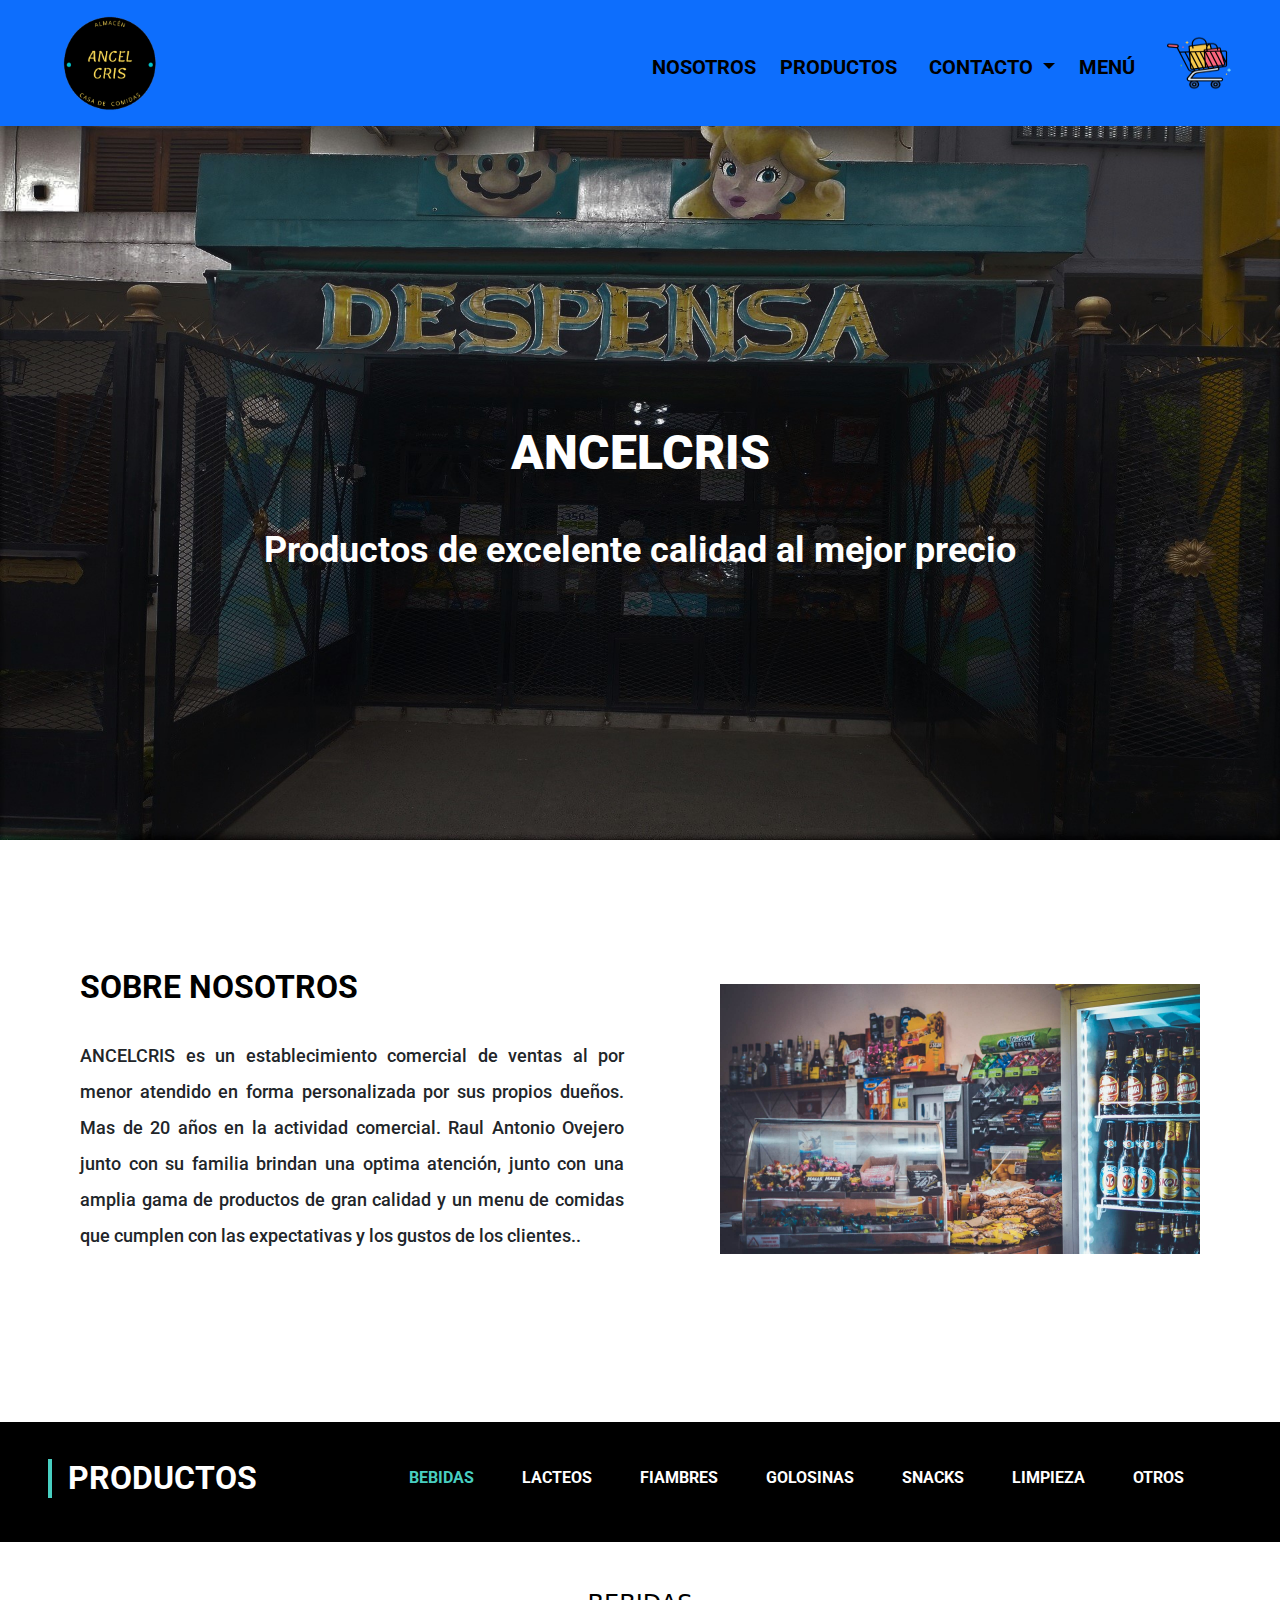
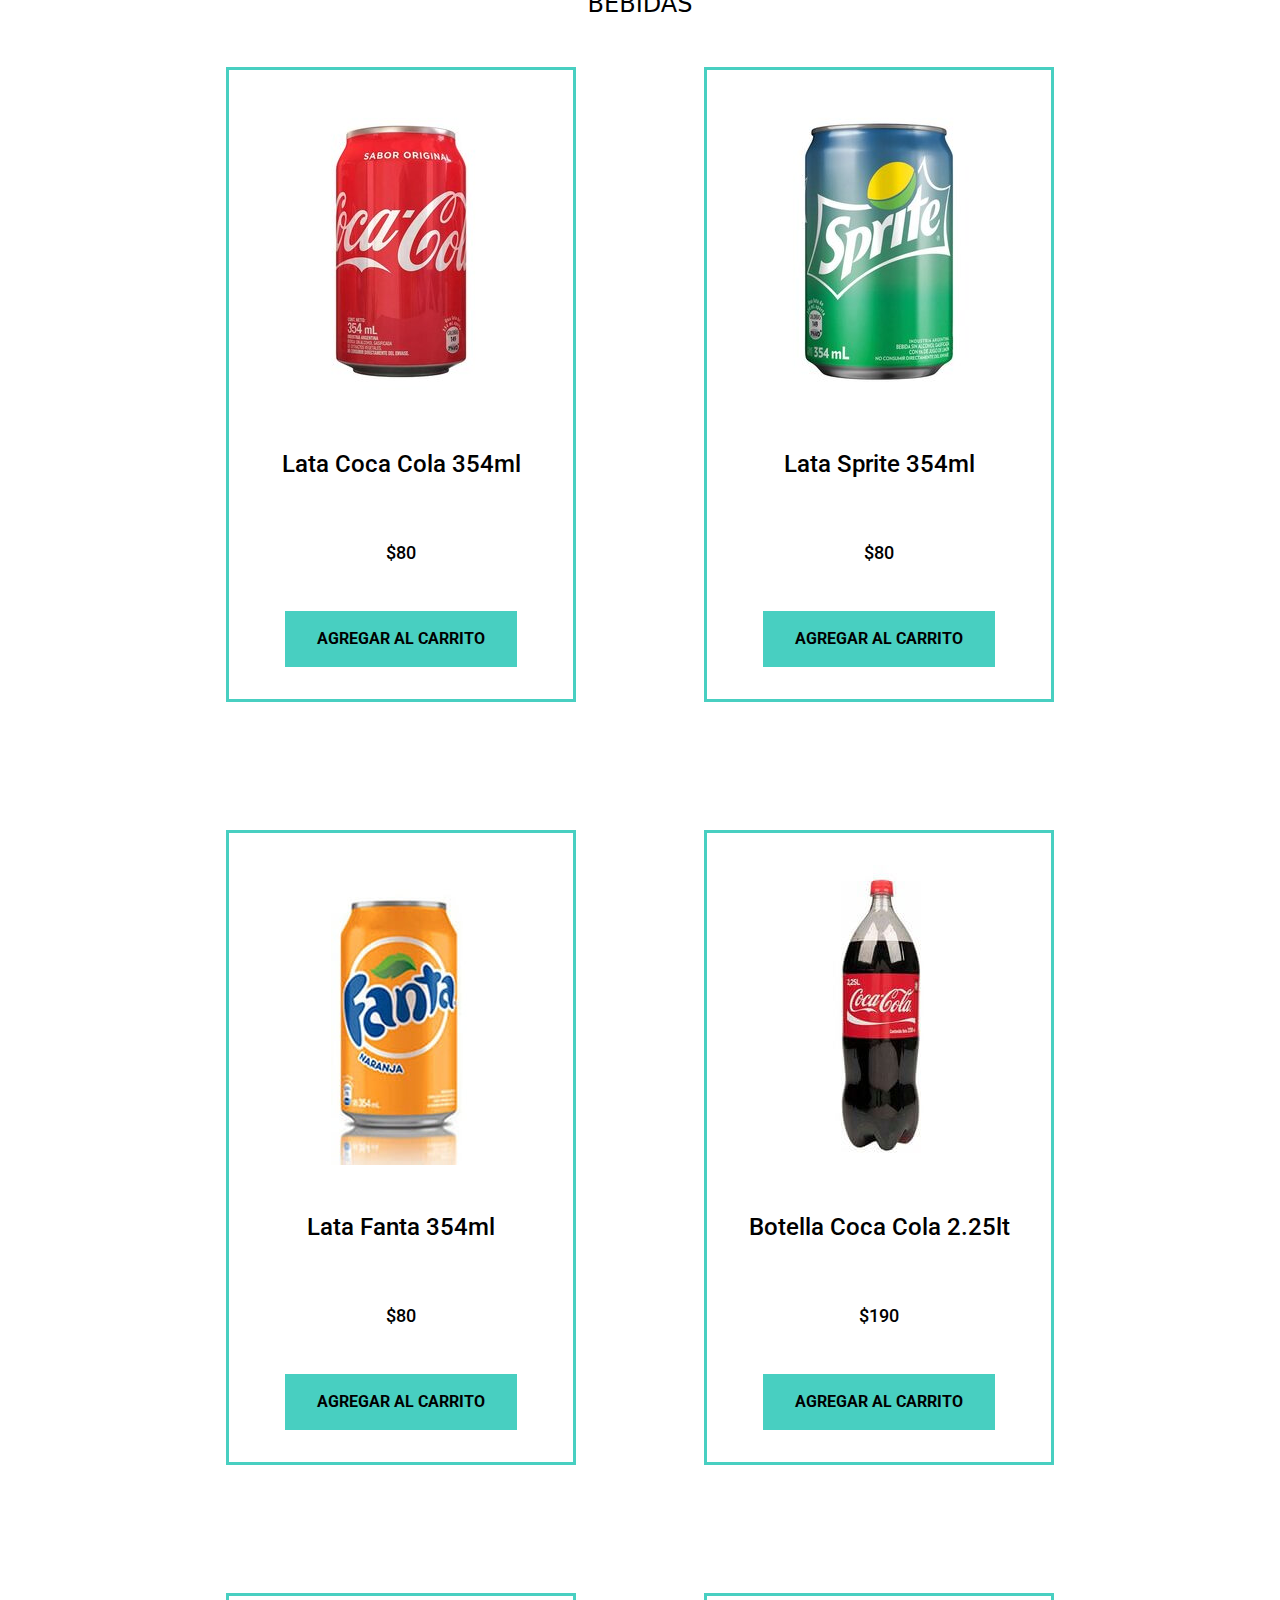
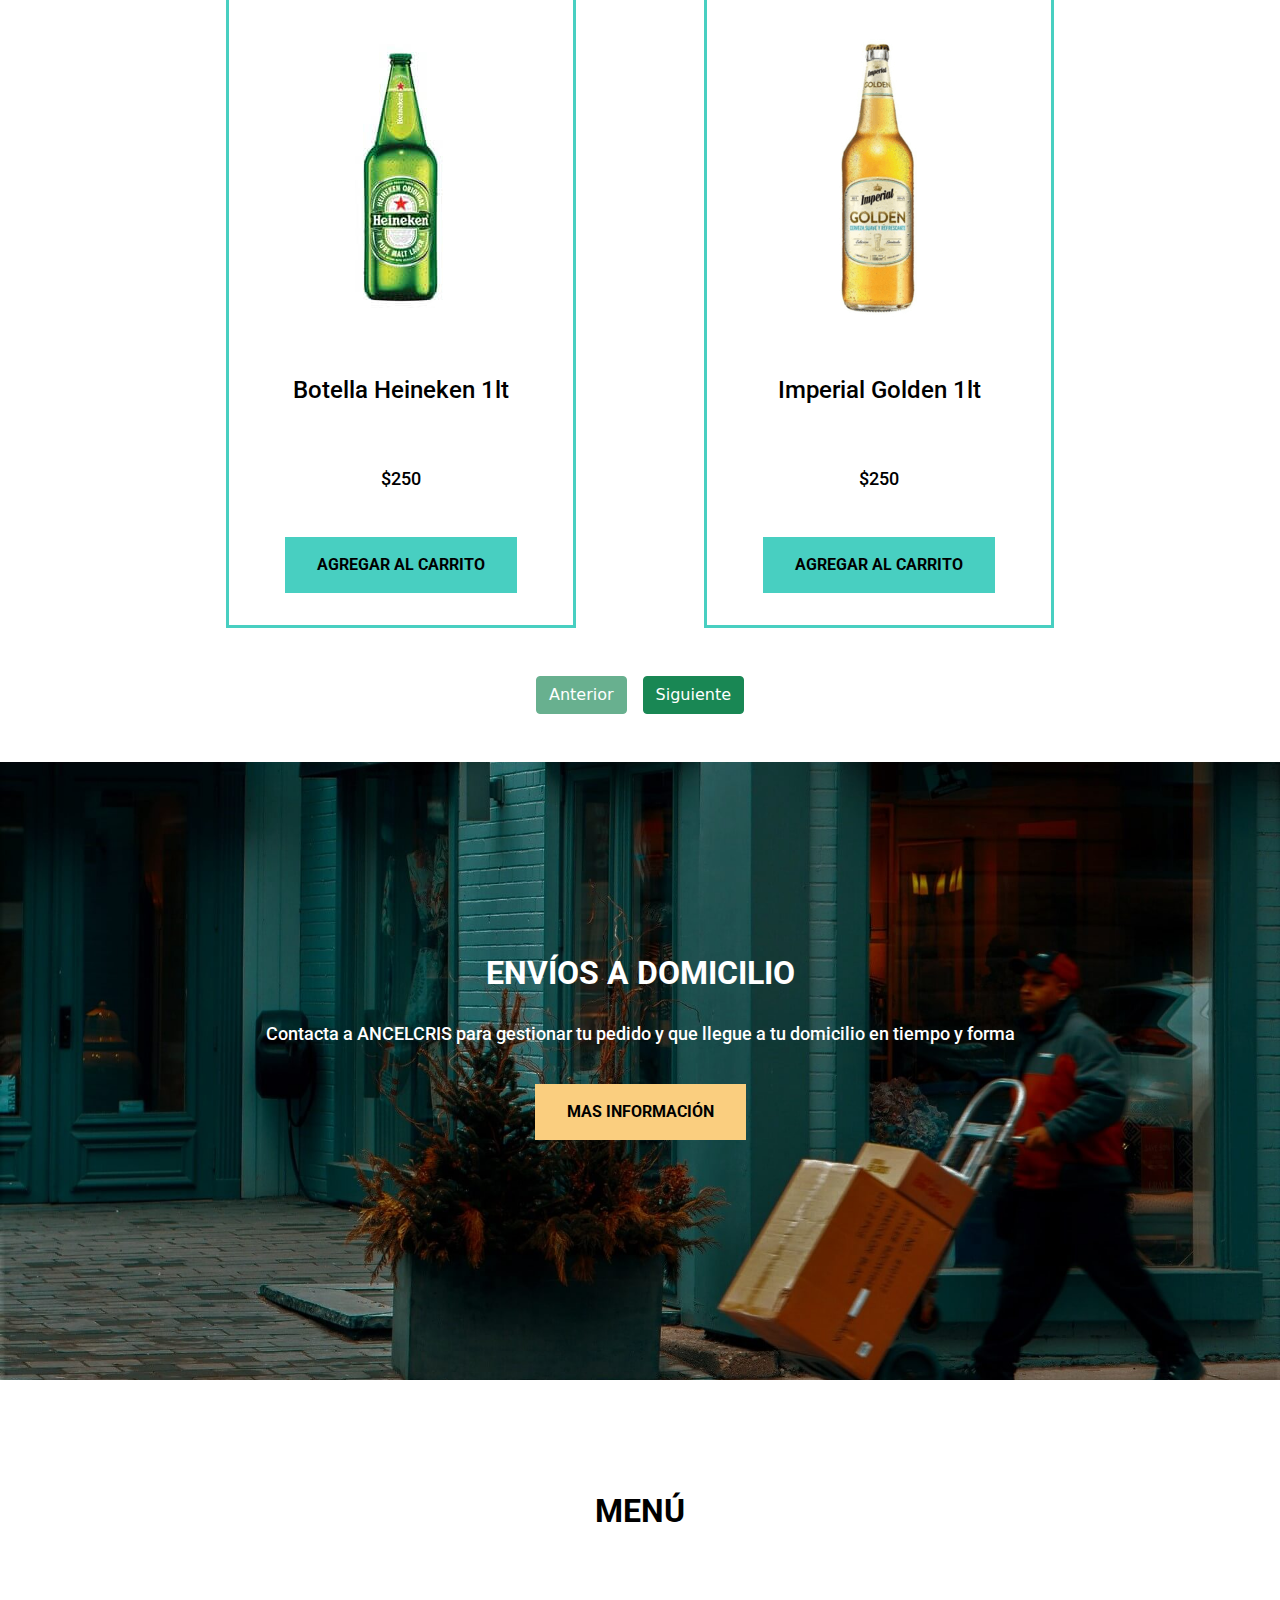
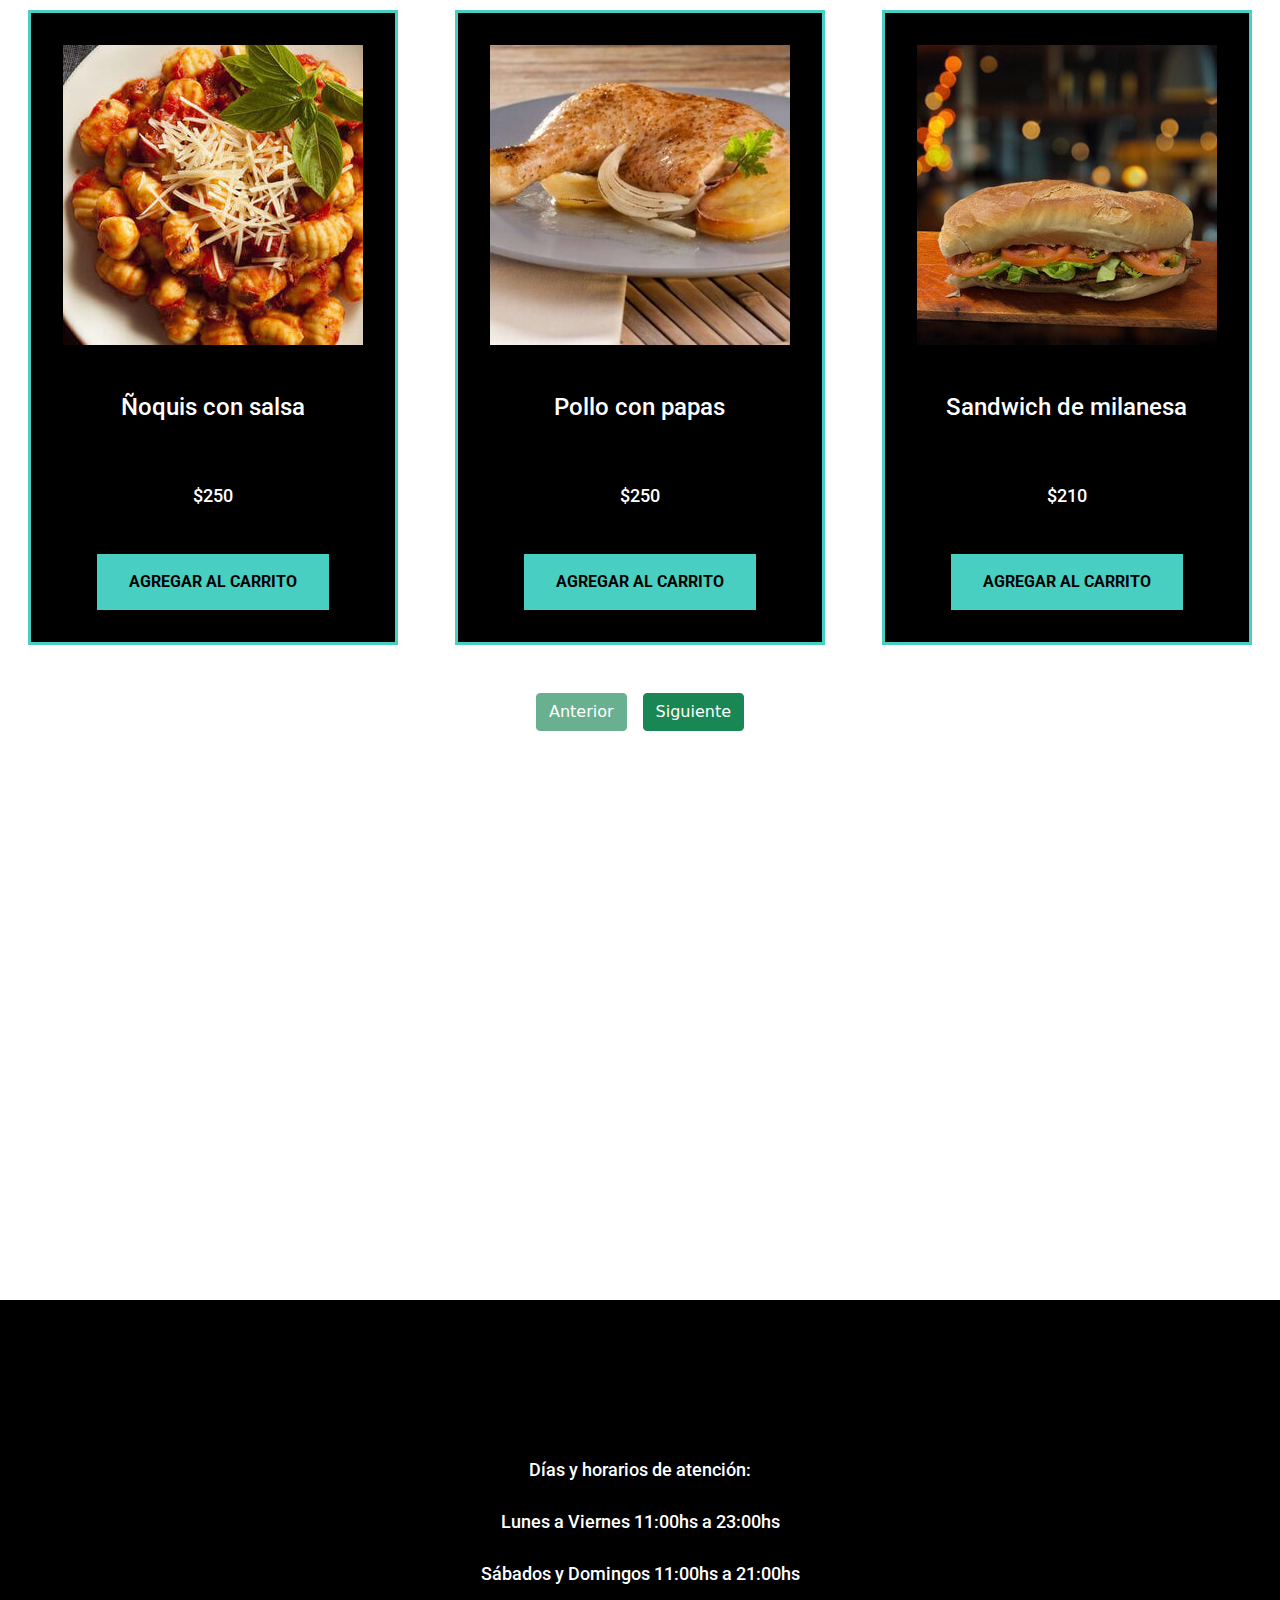
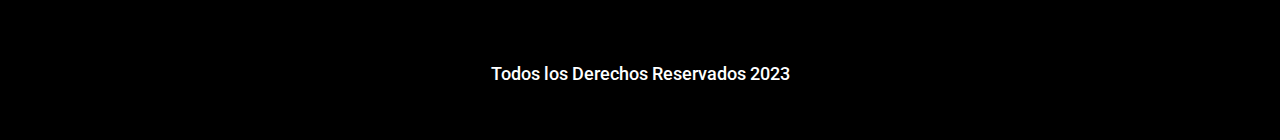
<file: index.html>
<!DOCTYPE html>
<html lang="en">
<head>
    <meta charset="UTF-8">
    <meta http-equiv="X-UA-Compatible" content="IE=edge">
    <meta name="viewport" content="width=device-width, initial-scale=1.0">
    <link href="img/tienda.png" rel="icon">
    <link rel="stylesheet" href="css/estilos.css">
    <link rel="stylesheet" href="lib/bootstrap/css/bootstrap.min.css">
    <link rel="stylesheet" href="lib/animate/animate.min.css"/>
    <link rel="stylesheet" href="css/normalize.css">
    <script src="lib/fontawesome/fontawesome.js" crossorigin="anonymous"></script>
    <link rel="stylesheet" href="lib/sweetalert2/css/sweetalert2.min.css">
    <title>ANCELCRIS</title>
</head>
<body>
    <nav class="navbar navbar-expand-lg navbar-dark bg-primary fixed-top">
        <div class="container">
            <a class="navbar-brand ms-5" href="#">
              <img src="img/logo.png" alt="" width="100" height="100">
            </a>
        </div>
        <div class="container-fluid">
          <button class="navbar-toggler" type="button" data-bs-toggle="collapse" data-bs-target="#navbarSupportedContent" aria-controls="navbarSupportedContent" aria-expanded="false" aria-label="Toggle navigation">
            <span class="navbar-toggler-icon"></span>
          </button>
          <div class="collapse navbar-collapse" id="navbarSupportedContent">
            <ul class="navbar-nav navigate colorBlack me-auto mb-2 mb-lg-0">
              <li class="nav-item pt-4 pe-4"><a href="#nosotros" class="scrolear boldItalic">Nosotros</a></li>
              <li class="nav-item pt-4 pe-4"><a href="#productos" class="scrolear boldItalic">Productos</a></li>
              <li class="nav-item dropdown ">
                <a href="#envios" class="scrolear nav-link cambio dropdown-toggle pt-4 pe-4" id="navbarDropdown" role="button" data-bs-toggle="dropdown" aria-expanded="false">
                  Contacto
                </a>
                <ul class="dropdown-menu" aria-labelledby="navbarDropdown">
                    <li><a href="paginas/contacto.html" class="colorBlack boldItalic dropdown-item">Contactanos</a></li>
                </ul>
              </li>
              <li class="nav-item pt-4 pe-4"><a href="#menu" class="scrolear boldItalic">Menú</a></li>
                <li id="menu-color" class="nav-item dropdown">
                    <img src="img/carrito.png" class="nav-link dropdown-toggle" href="#" id="navbarDropdownMenuLink" role="button" data-bs-toggle="dropdown" aria-expanded="false">
                    <span id="notificacion"></span>
                    <div id="carrito" class="dropdown-menu dropdown-menu-end tabla-carrito" aria-labelledby="navbarDropdownMenuLink">
                        <table id="lista-carrito" class="table mediumItalic text-nowrap">
                            <thead>
                                <tr class="d-flex flex-row justify-content-between">
                                    <th>Imagen</th>
                                    <th>Nombre</th>
                                    <th>Precio</th>
                                    <th>Cantidad</th>
                                    <th>Eliminar</th>
                                </tr>
                            </thead>
                            <tbody></tbody>
                        </table>
                        <div class="d-flex flex-row justify-content-center">
                            <a href="#" id="vaciar-carrito" class="btn btn-danger mediumItalic col-5 me-2 py-2 my-3">Vaciar Carrito</a>
                            <a href="paginas/compra.html" id="procesar-pedido" class="btn btn-success col-5 mediumItalic py-2 my-3">Procesar Compra</a>
                        </div>
                    </div>
                </li>
            </ul>
          </div>
        </div>
    </nav>
    <div id="seccion-principal">
        <div class="contPrin carousel slide m-0 colorWhite" data-ride="carousel">
            <div class="carousel-inner">
                <div class="carousel-item active">
                    <img src="img/ancelcris.jpg" class="d-block w-100" alt="exterior">
                    <div class="carousel-caption d-md-block">
                        <h1 class="blackItalic">ANCELCRIS</h1>
                        <p class="boldItalic">Productos de excelente calidad al mejor precio</p> 
                    </div>
                </div>
                <div class="carousel-item">
                    <img src="img/bebidas.jpg" class="d-block w-100" alt="bebidas">
                    <div class="carousel-caption d-md-block">
                        <h1 class="blackItalic">Gaseosas y bebidas alcohólicas</h1>
                    </div>
                </div>
                <div class="carousel-item">
                    <img src="img/fiambres.jpg" class="d-block w-100" alt="fiambres">
                    <div class="carousel-caption d-md-block">
                        <h1 class="blackItalic">Embutidos</h1>
                    </div>
                </div>
                <div class="carousel-item">
                    <img src="img/limpieza.jpg" class="d-block w-100" alt="limpieza">
                    <div class="carousel-caption d-md-block">
                        <h1 class="blackItalic">Articulos de limpieza a su disposición</h1>
                    </div>
                </div>
            </div>
        </div>
    </div>
    <section id="nosotros">
        <div class="cont-nos">
            <div class="cont-izq">
                <h2 class="boldItalic colorBlack pb-4">Sobre nosotros</h2>
                <p class="pb-4">ANCELCRIS es un establecimiento comercial de ventas al por menor atendido en
                forma personalizada por sus propios dueños. Mas de 20 años en la actividad comercial. Raul 
                Antonio Ovejero junto con su familia  brindan una optima atención, junto con una amplia gama
                de productos de gran calidad y un menu de comidas que cumplen con las expectativas y los gustos
                de los clientes..</p>
            </div>
            <div class="cont-der">
                <img src="img/interior.jpg" alt="interior">
            </div>
        </div>
    </section>
    <section id="productos">
        <div class="cont-prod" id="prods">
            <div class="cont-barra bgColorBlack colorWhite">
                <div class="tit-sect">
                    <h2 class="boldItalic">Productos</h2>
                </div>
                <div class="cont-lista">
                    <ul class="navegacion boldItalic list-unstyled pt-2">
                        <li class="barra"><a href="#" class="colorCian">Bebidas</a></li>
                        <li class="barra"><a href="#" class="colorWhite">Lacteos</a></li>
                        <li class="barra"><a href="#" class="colorWhite">Fiambres</a></li>
                        <li class="barra"><a href="#" class="colorWhite">Golosinas</a></li>
                        <li class="barra"><a href="#" class="colorWhite">Snacks</a></li>
                        <li class="barra"><a href="#" class="colorWhite">Limpieza</a></li>
                        <li class="barra"><a href="#" class="colorWhite">Otros</a></li>
                    </ul>
                </div>
            </div>
            <div id="titulo"></div>
            <div id="productos-ecommerce" class="info-prod my-5 colorBlack">
            </div>
            <div id="paginacion" class="d-flex justify-content-center">
                <button id="anterior" class="btn btn-success me-3">Anterior</button>
                <button id="siguiente" class="btn btn-success">Siguiente</button>
            </div>
        </div>
    </section>
    <section id="envios" class="my-5">
        <div class="cont-envios">
            <h2 class="boldItalic colorWhite pb-3">Envíos a domicilio</h2>
            <p class="colorWhite pb-3">Contacta a ANCELCRIS para gestionar tu pedido y que llegue a tu domicilio en 
            tiempo y forma</p>
            <a href="paginas/contacto.html" class="boton colorBlack bgColorYellowDark">Mas información</a>
        </div>
    </section>
    <div id="menu">
        <div class="cont-menu colorWhite">
            <h2 class="boldItalic pb-5 colorBlack">Menú</h2>
            <div id="cards-menu" class="info-menu pt-4">
            </div>
            <div id="paginacion_menu" class="d-flex justify-content-center my-5">
                <button id="anterior_menu" class="btn btn-success me-3">Anterior</button>
                <button id="siguiente_menu" class="btn btn-success">Siguiente</button>
            </div>
        </div>
    </div>
    <div id="mapa">
        <iframe src="https://www.google.com/maps/embed?pb=!1m18!1m12!1m3!1d3275.5882654583434!2d-58.431095885045025!3d-34.81629917628343!2m3!1f0!2f0!3f0!3m2!1i1024!2i768!4f13.1!3m3!1m2!1s0x95bcd390a04e6e4d%3A0xa11198fcb201c082!2sAlmte.%20F.%20J.%20Segu%C3%AD%202247%2C%20B1836%20Llavallol%2C%20Provincia%20de%20Buenos%20Aires!5e0!3m2!1ses!2sar!4v1631741629963!5m2!1ses!2sar" width="100%" height="450" style="border:0;" allowfullscreen="" loading="lazy"></iframe>
    </div>
    <footer id="footer">
        <div class="contFoot bgColorBlack colorWhite">
            <div class="cont-arriba">
                <ul class="iconos">
                    <li><a href="https://www.facebook.com/cristian.ovejero/" class="pe-3"><i class="fab fa-facebook-square fa-2x"></i></a></li>
                    <li><a href="https://www.instagram.com/crisxz1891/"><i class="fab fa-instagram fa-2x"></i></a></li>
                    <li><a href="https://twitter.com/CristianOv1704" class="ps-3"><i class="fab fa-twitter fa-2x"></i></a></li>
                </ul>
            </div>
            <div class="cont-centro d-flex flex-column justify-content-center align-items-center mt-5">
                <p>Días y horarios de atención:</p>
                <p>Lunes a Viernes 11:00hs a 23:00hs</p>
                <p>Sábados y Domingos 11:00hs a 21:00hs</p>
            </div>
            <div class="cont-abajo ">
                <p>Todos los Derechos Reservados 2023</p>
                <i class="far fa-copyright"></i>
            </div>
        </div>
    </footer>
    

    <script src="./lib/bootstrap/js/popper.min.js"></script>
    <script src="./lib/bootstrap/js/bootstrap.bundle.min.js"></script>
    <script src="./lib/sweetalert2/js/sweetalert2.min.js"></script>
    <script type="module" src="js/pedido.js"></script>
    <script src="js/main.js"></script>
</body>
</html>
</file>
<file: css/estilos.css>
@import url('https://fonts.googleapis.com/css2?family=Roboto:ital,wght@1,500;1,700;1,900&display=swap');



/* Globales */
*{
    margin: 0;
    padding: 0;
}

/*Fuentes*/
.mediumItalic{
    font-family: "Roboto", sans-serif;
    font-weight: 500;
}

.boldItalic{
    font-family: "Roboto", sans-serif;
    font-weight: 700;
}

.blackItalic{
    font-family: "Roboto", sans-serif;
    font-weight: 900;
}

/*Paleta de colores*/
.colorCian{
    color: #48CFC1;
}

.colorWhite{
    color: #FFFFFF;
}

.colorBlack{
    color: #000000;
}

.colorYellowDark{
    color: #FACE7F;
}

.colorYellow{
    color: #FFFF00;
}

.bgColorBlack{
    background: #000000;
}

.bgColorRed {
    background: #C00A0A;
}

.bgColorCian{
    background: #48CFC1;
}

.bgColorYellowDark{
    background: #FACE7F;
}

/*Utilidades*/
h1{
    font-family: "Roboto", sans-serif;
    font-weight: 900;
    text-align: center;
    text-transform: uppercase;
}

h2{
    font-family: "Roboto", sans-serif;
    font-weight: 700;
    text-transform: uppercase;
}

p{
    font-family: "Roboto", sans-serif;
    font-weight: 500;
    font-size: 18px;
    line-height: 200%;
    text-align: justify;
    
}

a{
    font-family: "Roboto", sans-serif;
    font-weight: 700;
    text-decoration: none!important;
    text-transform: uppercase;
}

.boton{
    padding: 1rem 2rem;
    display: inline-block;
    text-align: center;
    border: none;
}
  
.boton:hover{
    background-color: #ffff00;
    color: #000000;
}

.boton1 {
    padding: 1rem 2rem;
    display: inline-block;
    text-align: center;
    border: none;
}
  
.boton1:hover {
    color: #FFFFFF;
}

i{
    cursor: pointer;
}

a:hover{
    text-decoration: none!important;
}

.cont-prod .ocultar-slide{
    display: none;
}

/*NavBar*/
.navigate li a {
    text-decoration: none;
    font-size: 20px;
    color: #000000;
}

.navigate li a:hover {
    color: #FFFF00;
}

.nav-item img{
    height: 70px;
    width: 80px;
}

#menu-color a{
    border: 2px solid #000000;
}

#menu-color a:hover{
    color: #000000;
}

#menu-color .dropdown-menu{
    background-color: #FFFFFF!important;
}

.cambio{
    color: #000000!important;
}

.cambio:hover{
    color: #FFFF00!important;
}

.nav-item img:hover{
    cursor: pointer;
}

.tabla-carrito table { 
    min-width: 600px; 
}

.dropdown-item{
    background-color: #0d6efd!important;
    color: black;
}

.dropdown-menu{
    background-color: #0d6efd!important;
    border: 2px solid black!important;
    padding: 0!important;
}

.dropdown-item:hover {
    background-color: #FFFF00!important;
    color: black!important;
}


#notificacion{
    height: 25px;
    width: 25px;
    display: none;
    position: absolute;
    top: 3px;
    left: 4rem;
    justify-content: center;
    border-radius: 50%;
    background-color: #C00A0A;
    color: #e1e1e1;

}

/*Cambio de color y de color de fondo de boton responsive*/
.navbar-dark .navbar-toggler{
    background-color: black;
}
  
.navbar-dark .navbar-toggler  .navbar-toggler-icon {
    background-image: url("data:image/svg+xml;charset=utf8,%3Csvg viewBox='0 0 30 30' xmlns='http://www.w3.org/2000/svg'%3E%3Cpath stroke='rgba(245, 221, 39, 0.8)' stroke-width='2' stroke-linecap='round' stroke-miterlimit='10' d='M4 7h22M4 15h22M4 23h22'/%3E%3C/svg%3E");
}


/*The next 3 sections make the magic happen*/
#lista-carrito thead, #lista-carrito tbody, #lista-carrito tr {
    display: table;
    width: 100%;
    table-layout: fixed;
}

#lista-carrito tbody {
    display: block;
    max-height: 200px;
    overflow-x: hidden;
    overflow-y: scroll;
}

#lista-carrito td {
    overflow: hidden;
}

.tabla-carrito th{
    border: none!important;
}


/*Seccion principal*/
.carousel-caption {
    position: absolute;
    right: 5%;
    bottom: 40%;
    left: 5%;
    top: 35%;
    z-index: 10;
    text-align: center;
}

.carousel-caption h1 {
    font-size: 48px;
    text-align: center;
}

.carousel-caption p {
    font-size: 36px;
    text-align: center;
}

#seccion-principal {
    overflow: hidden;
    padding-top: 7.5rem;
}

/*Nosotros*/

.cont-nos {
    display: flex;;
    flex-direction: row;
    padding: 8em 5rem;
}

.cont-der {
    margin-left: 6rem;
    margin-top: 1em;
}

.cont-der img {
    max-width: 500px;
    max-height: 270px;
}

.cont-izq h2 {
    font-size: 32px;
}

/*Productos*/

.cont-barra{
    display: flex;
    flex-direction: row;
    justify-content: space-between;
    height: 120px;
}

.tit-sect{
    display: flex;
    align-items: center;
    margin-left: 3rem;
}

.tit-sect h2{
    border-left: 4px solid #48CFC1;
    padding-left: 1rem;
}

.cont-lista{
    display: flex;
    align-items: center;
}


.navegacion{
    display: flex;
    flex-direction: row;
    justify-content: space-between;
    margin-right: 3rem;
}

.navegacion li{
    padding-right: 3rem;
}
.navegacion li a:hover{
    color:  #48CFC1;
}

#productos-ecommerce{
    display: flex;
    flex-wrap: wrap;
    justify-content: center;
    align-items: center;
    gap: 8rem;
    margin: 2rem 0;
}

/* #bebidas1{
    display: none;
    flex-wrap: wrap;
    justify-content: center;
    align-items: center;
    gap: 8rem;
    margin: 2rem 0;
}

#lacteos{
    display: none;
    flex-wrap: wrap;
    justify-content: center;
    align-items: center;
    gap: 8rem;
    margin: 2rem 0;
}

#lacteos1{
    display: none;
    flex-wrap: wrap;
    justify-content: center;
    align-items: center;
    gap: 8rem;
    margin: 2rem 0;
}

#fiambres{
    display: none;
    flex-wrap: wrap;
    justify-content: center;
    align-items: center;
    gap: 8rem;
    margin: 2rem 0;
}

#fiambres1{
    display: none;
    flex-wrap: wrap;
    justify-content: center;
    align-items: center;
    gap: 8rem;
    margin: 2rem 0;
}

#golosinas{
    display: none;
    flex-wrap: wrap;
    justify-content: center;
    align-items: center;
    gap: 8rem;
    margin: 2rem 0;
}

#golosinas1{
    display: none;
    flex-wrap: wrap;
    justify-content: center;
    align-items: center;
    gap: 8rem;
    margin: 2rem 0;
}

#snacks{
    display: none;
    flex-wrap: wrap;
    justify-content: center;
    align-items: center;
    gap: 8rem;
    margin: 2rem 0;
}

#snacks1{
    display: none;
    flex-wrap: wrap;
    justify-content: center;
    align-items: center;
    gap: 8rem;
    margin: 2rem 0;
}

#limpieza{
    display: none;
    flex-wrap: wrap;
    justify-content: center;
    align-items: center;
    gap: 8rem;
    margin: 2rem 0;
}

#limpieza1{
    display: none;
    flex-wrap: wrap;
    justify-content: center;
    align-items: center;
    gap: 8rem;
    margin: 2rem 0;
}

#otros{
    display: none;
    flex-wrap: wrap;
    justify-content: center;
    align-items: center;
    gap: 8rem;
    margin: 2rem 0;
}

#otros1{
    display: none;
    flex-wrap: wrap;
    justify-content: center;
    align-items: center;
    gap: 8rem;
    margin: 2rem 0;
} */

/* .cards-productos{
    display: flex;
    flex-flow: row;
    justify-content: space-between;
    align-items: center;
    gap: 3rem;
    margin: 2rem 0;
}  */

/* .info-prod{
    margin-top: 8rem;
    padding-bottom: 8rem;
} */

.card-prod{
    width: 350px;
    display: flex;
    flex-direction: column;
    justify-content: space-between;
    align-items: center;
    border: 3px solid #48CFC1;
    padding: 2rem 0;
    /* margin-bottom: 2rem; */
}

/* .ocultar {
    display: none;
} */

/* .slide{
    margin-top: 3rem;
    display: flex;
    flex-direction: row;
    justify-content: center;
    align-items: center;
} */

/* .slide li{
    list-style: none;
    margin: 0 3rem;
}

.slide li i:hover{
    cursor: pointer;
} */


/*Envios*/
.cont-envios{
    background-image: url("../img/envios.jpg");
    background-position: center center;
    background-size: cover;
    overflow: hidden;
    padding: 12rem 0 15rem 0;
    text-align: center;
}

.cont-envios p{
    text-align: center;
}

/*Menu*/
.cont-menu{
    padding: 4rem 0;
    text-align: center;
}

.cont-menu .ocultar-menu {
    display: none;
}

#cards-menu{
    display: flex;
    flex-direction: row;
    justify-content: space-around;
    align-items: center;
}

#cards-menu1{
    display: none;
    flex-direction: row;
    justify-content: space-around;
    align-items: center;
}

#cards-menu2{
    display: none;
    flex-direction: row;
    justify-content: space-around;
    align-items: center;
}

.contenido-card{
    display: flex;
    flex-direction: column;
    justify-content: center;
    align-items: center;
    border: 3px solid #48CFC1;
    padding: 2rem 2rem;
}


.slide-menu{
    margin: 5em 0 3em 0;
    display: flex;
    flex-direction: row;
    justify-content: center;
    align-items: center;
}

.slide-menu li{
    list-style: none;
    margin: 0 3rem;
}

.slide-menu li i:hover{
    cursor: pointer;
}


/*Footer*/
.contFoot{
    display: flex;
    flex-direction: column;
    justify-content: space-between;
}

.cont-arriba{
    display: flex;
    flex-direction: row;
    justify-content: center;
    padding-top: 4rem;
}

.iconos li{
    list-style: none;
    display: inline;
}

.iconos li a {
    color: #FFFFFF;
}

.iconos li a:hover {
    color: #FACE7F;
}


.cont-abajo {
    padding: 3rem 0;
    text-align: center;
}

.cont-abajo p {
    display: inline;
    text-align: center;
}


/*Paginas interiores*/

/*Envios*/
.contacto {
    padding: 14rem 0;
    overflow: hidden;
}

.contacto h2 {
    font-size: 32px;
    text-align: center;
}

.cont-pagContacto {
    margin: 4em 15rem;
    font-size: 20px;
}

.cont-pagContacto img {
    width: 100%;
    height: 900px;
    margin-bottom: 5em;
}

.cont-pagContacto h3 {
    font-size: 28px;
}

textarea {
    border-color: #ced4da !important;
    padding: .5em .5rem 10em .5rem !important;
}

/*Compra*/
/* .col{
    margin: 5rem 0;
} */

#cargando{
    display: none;
    height: 200px;
    width: 250px;
}
</file>
